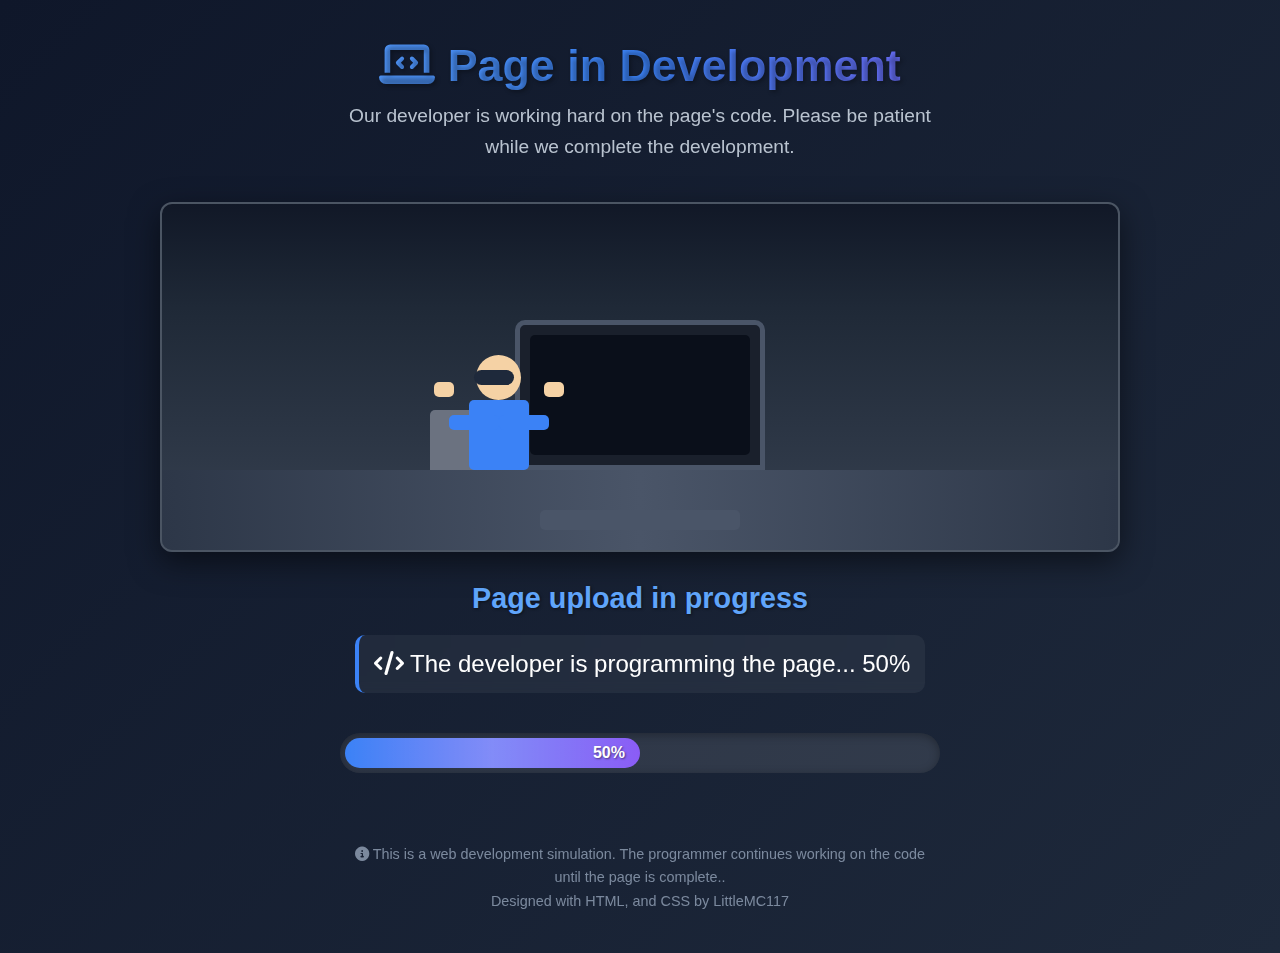
<file: pages/development.html>
<!DOCTYPE html>
<html lang="en">
<head>
    <meta charset="UTF-8">
    <meta name="viewport" content="width=device-width, initial-scale=1.0">
    <title>Page in development</title>
    <link rel="stylesheet" href="https://cdnjs.cloudflare.com/ajax/libs/font-awesome/6.4.0/css/all.min.css">
    <link rel="stylesheet" href="../css/development.css">
    <link rel="shortcut icon" href="../pictures/1-icon.png" type="image/x-icon">
</head>
<body>
    <div class="container">
        <div class="header">
            <h1><i class="fas fa-laptop-code"></i> Page in Development</h1>
            <p class="subtitle">
                Our developer is working hard on the page's code. Please be patient while we complete the development.
            </p>
        </div>
        
        <div class="development-area">
            <div class="scene">
                <div class="desk"></div>
                
                <div class="monitor">
                    <div class="screen">
                        <div class="code-lines">
                            <div class="code-line">&lt;html lang="en"&gt;</div>
                            <div class="code-line">function loadpage() {</div>
                            <div class="code-line">  // Code in development</div>
                            <div class="code-line">  return "It will be ready soon!";</div>
                            <div class="code-line">}</div>
                        </div>
                    </div>
                </div>
                
                <div class="keyboard"></div>
                
                <div class="chair"></div>
                
                <div class="developer">
                    <div class="developer-glasses"></div>
                    <div class="developer-head"></div>
                    <div class="developer-body"></div>
                    <div class="developer-arm-left">
                        <div class="hand hand-left"></div>
                    </div>
                    <div class="developer-arm-right">
                        <div class="hand hand-right"></div>
                    </div>
                </div>
            </div>
            
            <div class="progress-text">Page upload in progress</div>
            
            <div class="message">
                <i class="fas fa-code"></i> The developer is programming the page... <span id="progress-percent">50%</span>
            </div>
            
            <div class="progress-container">
                <div class="progress-bar">50%</div>
            </div>
        </div>
        
        <div class="footer">
            <p><i class="fas fa-info-circle"></i> This is a web development simulation. The programmer continues working on the code until the page is complete..</p>
            <p>Designed with HTML, and CSS by LittleMC117</p>
        </div>
    </div>
</body>
</html>
</file>
<file: css/development.css>
* {
    margin: 0;
    padding: 0;
    box-sizing: border-box;
    font-family: 'Segoe UI', Tahoma, Geneva, Verdana, sans-serif;
}

body {
    background: linear-gradient(135deg, #0f172a, #1e293b);
    color: #fff;
    min-height: 100vh;
    display: flex;
    flex-direction: column;
    align-items: center;
    justify-content: center;
    padding: 20px;
    overflow-x: hidden;
}

.container {
    max-width: 1000px;
    width: 100%;
    text-align: center;
    padding: 20px;
}

.header {
    margin-bottom: 40px;
}

h1 {
    font-size: 2.8rem;
    margin-bottom: 10px;
    text-shadow: 2px 2px 4px rgba(0, 0, 0, 0.3);
    background: linear-gradient(90deg, #60a5fa, #3b82f6, #8b5cf6);
    -webkit-background-clip: text;
    background-clip: text;
    color: transparent;
}

.subtitle {
    font-size: 1.2rem;
    opacity: 0.9;
    max-width: 600px;
    margin: 0 auto;
    line-height: 1.6;
    color: #cbd5e1;
}

.development-area {
    display: flex;
    flex-direction: column;
    align-items: center;
    margin-bottom: 40px;
}

.scene {
    position: relative;
    width: 100%;
    height: 350px;
    background: linear-gradient(to bottom, #111827 0%, #1f2937 30%, #374151 100%);
    border-radius: 12px;
    overflow: hidden;
    margin-bottom: 30px;
    box-shadow: 0 10px 30px rgba(0, 0, 0, 0.5);
    border: 2px solid #4b5563;
}

/* Elementos de la escena de desarrollo */
.desk {
    position: absolute;
    bottom: 0;
    width: 100%;
    height: 80px;
    background: linear-gradient(to right, #2d3748, #4a5568, #2d3748);
}

.monitor {
    position: absolute;
    bottom: 80px;
    left: 50%;
    transform: translateX(-50%);
    width: 250px;
    height: 150px;
    background: #1a202c;
    border: 5px solid #4a5568;
    border-radius: 10px 10px 0 0;
    overflow: hidden;
}

.screen {
    position: absolute;
    top: 10px;
    left: 10px;
    right: 10px;
    bottom: 10px;
    background: #0a0f1a;
    border-radius: 5px;
    overflow: hidden;
}

.code-lines {
    position: absolute;
    top: 10px;
    left: 15px;
    color: #10b981;
    font-family: 'Courier New', monospace;
    font-size: 14px;
    text-align: left;
    line-height: 1.5;
}

.code-line {
    animation: typing 4s infinite;
    opacity: 0;
}

.code-line:nth-child(1) { animation-delay: 0.5s; }
.code-line:nth-child(2) { animation-delay: 1s; }
.code-line:nth-child(3) { animation-delay: 1.5s; }
.code-line:nth-child(4) { animation-delay: 2s; }

@keyframes typing {
    0%, 100% { opacity: 0; }
    50% { opacity: 1; }
}

.keyboard {
    position: absolute;
    bottom: 20px;
    left: 50%;
    transform: translateX(-50%);
    width: 200px;
    height: 20px;
    background: #4a5568;
    border-radius: 5px;
}

/* Animación de la persona programando */
.developer {
    position: absolute;
    bottom: 80px;
    left: 30%;
    width: 100px;
    height: 130px;
    z-index: 10;
}

.developer-body {
    position: absolute;
    width: 60px;
    height: 70px;
    bottom: 0;
    left: 20px;
    background: #3b82f6;
    border-radius: 5px;
}

.developer-head {
    position: absolute;
    width: 45px;
    height: 45px;
    background: #f5d2a5;
    border-radius: 50%;
    bottom: 70px;
    left: 27px;
}

.developer-glasses {
    position: absolute;
    width: 40px;
    height: 15px;
    background: #1e293b;
    border-radius: 10px;
    bottom: 85px;
    left: 25px;
    z-index: 2;
}

.developer-arm-left {
    position: absolute;
    width: 50px;
    height: 15px;
    background: #3b82f6;
    border-radius: 5px;
    bottom: 40px;
    left: 0;
    transform-origin: right center;
    animation: typingMotion 1.5s infinite ease-in-out;
}

.developer-arm-right {
    position: absolute;
    width: 50px;
    height: 15px;
    background: #3b82f6;
    border-radius: 5px;
    bottom: 40px;
    right: 0;
    transform-origin: left center;
    animation: typingMotion 1.5s infinite ease-in-out;
    animation-delay: 0.75s;
}

.hand {
    position: absolute;
    width: 20px;
    height: 15px;
    background: #f5d2a5;
    border-radius: 5px;
}

.hand-left {
    bottom: 33px;
    left: -15px;
    animation: typingMotion 1.5s infinite ease-in-out;
}

.hand-right {
    bottom: 33px;
    right: -15px;
    animation: typingMotion 1.5s infinite ease-in-out;
    animation-delay: 0.75s;
}

@keyframes typingMotion {
    0%, 100% {
        transform: translateY(0);
    }
    50% {
        transform: translateY(-5px);
    }
}

.chair {
    position: absolute;
    bottom: 80px;
    left: 28%;
    width: 70px;
    height: 60px;
    background: #6b7280;
    border-radius: 5px 5px 0 0;
}

/* Progreso de carga FIJO al 50% */
.progress-container {
    width: 100%;
    max-width: 600px;
    margin: 0 auto 30px;
    background: rgba(255, 255, 255, 0.1);
    border-radius: 20px;
    padding: 5px;
    box-shadow: inset 0 2px 10px rgba(0, 0, 0, 0.3);
}

.progress-bar {
    height: 30px;
    background: linear-gradient(to right, #3b82f6, #8b5cf6);
    border-radius: 15px;
    width: 50%; /* PORCENTAJE FIJO AL 50% */
    display: flex;
    align-items: center;
    justify-content: flex-end;
    padding-right: 15px;
    font-weight: bold;
    color: #fff;
    text-shadow: 1px 1px 2px rgba(0, 0, 0, 0.5);
    position: relative;
    overflow: hidden;
    animation: pulse 2s infinite;
}

@keyframes pulse {
    0%, 100% {
        opacity: 1;
    }
    50% {
        opacity: 0.9;
    }
}

.progress-bar:after {
    content: '';
    position: absolute;
    top: 0;
    left: 0;
    width: 100%;
    height: 100%;
    background: linear-gradient(90deg, transparent, rgba(255, 255, 255, 0.2), transparent);
    animation: shine 2s infinite;
}

@keyframes shine {
    0% { transform: translateX(-100%); }
    100% { transform: translateX(100%); }
}

.progress-text {
    font-size: 1.8rem;
    margin-bottom: 20px;
    font-weight: bold;
    text-shadow: 1px 1px 3px rgba(0, 0, 0, 0.5);
    color: #60a5fa;
}

.message {
    font-size: 1.5rem;
    margin-bottom: 40px;
    padding: 15px;
    background: rgba(255, 255, 255, 0.05);
    border-radius: 10px;
    border-left: 4px solid #3b82f6;
    max-width: 600px;
    backdrop-filter: blur(5px);
}

.footer {
    margin-top: 40px;
    font-size: 0.9rem;
    opacity: 0.8;
    text-align: center;
    max-width: 600px;
    line-height: 1.6;
    margin-left: auto;
    margin-right: auto;
    color: #94a3b8;
}

@media (max-width: 768px) {
    h1 {
        font-size: 2.2rem;
    }
    
    .scene {
        height: 300px;
    }
    
    .message {
        font-size: 1.3rem;
    }
}
</file>
